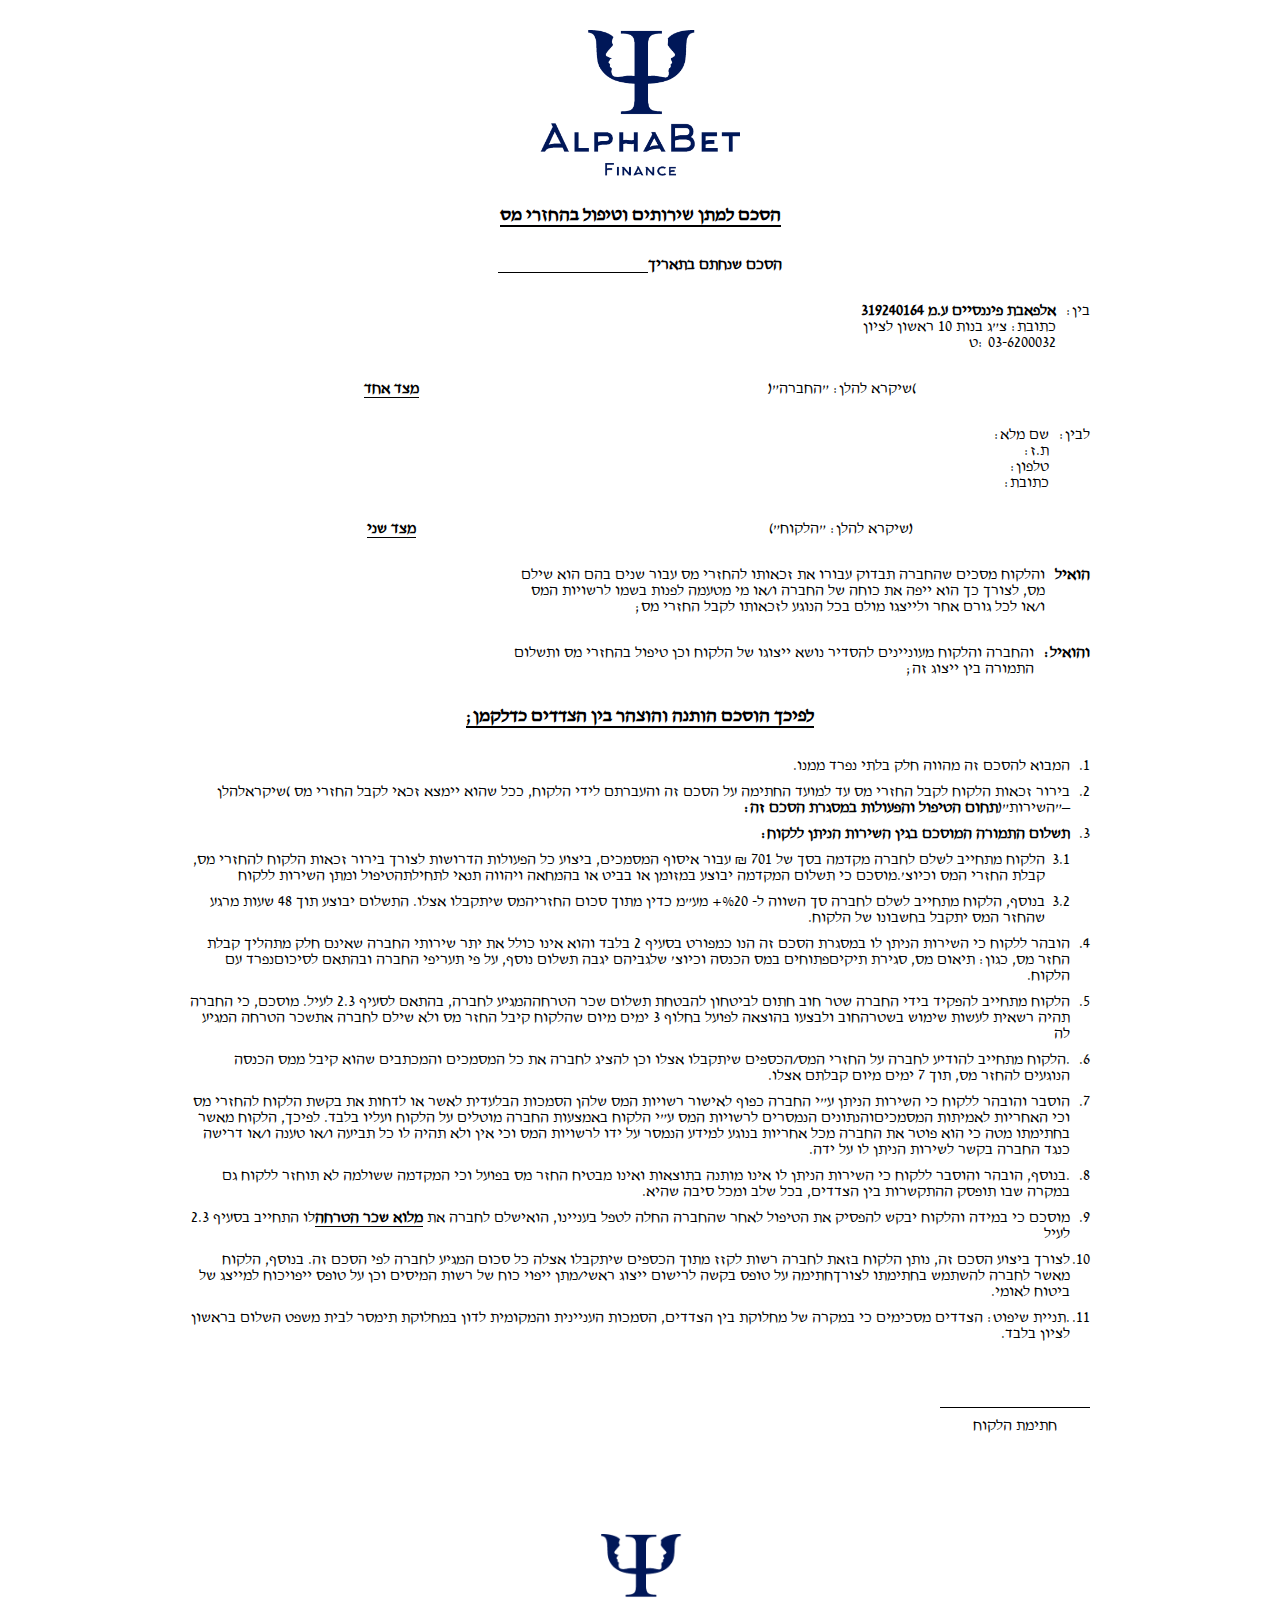
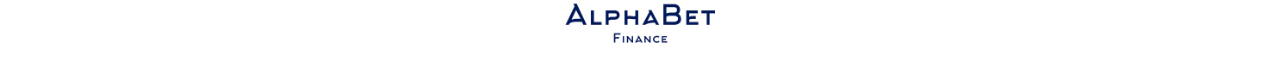
<file: index.html>
<!DOCTYPE html>
<html lang="en">
<head>
  <meta charset="UTF-8">
  <meta name="viewport" content="width=device-width, initial-scale=1, shrink-to-fit=no">
  <title>israel</title>
  <meta name="keywords" content="text, test">
  <meta name="description" content="very long text description">
  <link rel="stylesheet" href="css/style.css">
</head>
<body>
<div class="wrapper">
  <div class="logo logo--header">
    <img src="img/pavel-israel.png" alt="">
  </div>

  <div class="content">
    <h2><span>הסכם למתן שירותים וטיפול בהחזרי מס</span></h2>
    <div class="inp-top">
      <label for="tinp" class="inp-top__label"><b>הסכם שנחתם בתאריך</b></label>
      <input type="text" name="tinp" id="tinp" class="inp inp--inp-top">
    </div>
    <div class="df-nw">
      <div class="df-nw__solo">בין:</div>
      <div>
        <div><b> אלפאבת פיננסיים ע.מ 319240164</b></div>
        <div>כתובת: צ"ג בנות 10 ראשון לציון</div>
        <div> 03-6200032 :ט</div>
      </div>
    </div>
    <div class="df-sa">
      <div>)שיקרא להלן: "החברה"(</div>
      <div><a href="#"><b>מצד אחד</b></a></div>
    </div>
    <div class="df-nw">
      <div class="df-nw__solo">לבין:</div>
      <div>
        <div>שם מלא:</div>
        <div>ת.ז:</div>
        <div>טלפון:</div>
        <div>כתובת:</div>
      </div>
    </div>
    <div class="df-sa">
      <div>(שיקרא להלן: "הלקוח")</div>
      <div><a href="#"><b>מצד שני</b></a></div>
    </div>
    <div class="df-nw">
      <div class="df-nw__solo"><b>הואיל</b></div>
      <div>
        <div>והלקוח מסכים שהחברה תבדוק עבורו את זכאותו להחזרי מס עבור שנים בהם הוא שילם</div>
        <div>מס, לצורך כך הוא ייפה את כוחה של החברה ו/או מי מטעמה לפנות בשמו לרשויות המס</div>
        <div>ו/או לכל גורם אחר ולייצגו מולם בכל הנוגע לזכאותו לקבל החזרי מס;</div>
      </div>
    </div>
    <div class="df-nw">
      <div class="df-nw__solo"><b>והואיל:</b></div>
      <div>
        <div>והחברה והלקוח מעוניינים להסדיר נושא ייצוגו של הלקוח וכן טיפול בהחזרי מס ותשלום</div>
        <div>התמורה בין ייצוג זה;</div>
      </div>
    </div>
    <h2><span>לפיכך הוסכם הותנה והוצהר בין הצדדים כדלקמן;</span></h2>
    <ol>
      <li>המבוא להסכם זה מהווה חלק בלתי נפרד ממנו.</li>
      <li>בירור זכאות הלקוח לקבל החזרי מס עד למועד החתימה על הסכם זה והעברתם לידי הלקוח, ככל שהוא יימצא זכאי לקבל החזרי מס )שיקראלהלן –"השירות"(<b>תחום הטיפול והפעולות במסגרת הסכם זה:</b></li>
      <li><b>תשלום התמורה המוסכם בגין השירות הניתן ללקוח:</b>
        <ol>
          <li>הלקוח מתחייב לשלם לחברה מקדמה בסך של 701 ₪ עבור איסוף המסמכים, ביצוע כל הפעולות הדרושות לצורך בירור זכאות הלקוח להחזרי מס, קבלת החזרי המס וכיוצ'.מוסכם כי תשלום המקדמה יבוצע במזומן או בביט או בהמחאה ויהווה תנאי לתחילתהטיפול ומתן השירות ללקוח</li>
          <li>בנוסף, הלקוח מתחייב לשלם לחברה סך השווה ל- %20+ מע"מ כדין מתוך סכום החזריהמס שיתקבלו אצלו. התשלום יבוצע תוך 48 שעות מרגע שהחזר המס יתקבל בחשבונו של הלקוח.</li>
        </ol>
      </li>
      <li>הובהר ללקוח כי השירות הניתן לו במסגרת הסכם זה הנו כמפורט בסעיף 2 בלבד והוא אינו כולל את יתר שירותי החברה שאינם חלק מתהליך קבלת החזר מס, כגון: תיאום מס, סגירת תיקיםפתוחים במס הכנסה וכיוצ' שלגביהם יגבה תשלום נוסף, על פי תעריפי החברה ובהתאם לסיכוםנפרד עם הלקוח.</li>
      <li>הלקוח מתחייב להפקיד בידי החברה שטר חוב חתום לביטחון להבטחת תשלום שכר הטרחההמגיע לחברה, בהתאם לסעיף 2.3 לעיל. מוסכם, כי החברה תהיה רשאית לעשות שימוש בשטרהחוב ולבצעו בהוצאה לפועל בחלוף 3 ימים מיום שהלקוח קיבל החזר מס ולא שילם לחברה אתשכר הטרחה המגיע לה</li>
      <li> .הלקוח מתחייב להודיע לחברה על החזרי המס/הכספים שיתקבלו אצלו וכן להציג לחברה את כל המסמכים והמכתבים שהוא קיבל ממס הכנסה הנוגעים להחזר מס, תוך 7 ימים מיום קבלתם אצלו.</li>
      <li>הוסבר והובהר ללקוח כי השירות הניתן ע"י החברה כפוף לאישור רשויות המס שלהן הסמכות הבלעדית לאשר או לדחות את בקשת הלקוח להחזרי מס וכי האחריות לאמיתות המסמכיםוהנתונים הנמסרים לרשויות המס ע"י הלקוח באמצעות החברה מוטלים על הלקוח ועליו בלבד. לפיכך, הלקוח מאשר בחתימתו מטה כי הוא פוטר את החברה מכל אחריות בנוגע למידע הנמסר
        על ידו לרשויות המס וכי אין ולא תהיה לו כל תביעה ו/או טענה ו/או דרישה כנגד החברה בקשר לשירות הניתן לו על ידה.</li>
      <li> .בנוסף, הובהר והוסבר ללקוח כי השירות הניתן לו אינו מותנה בתוצאות ואינו מבטיח החזר מס
        בפועל וכי המקדמה ששולמה לא תוחזר ללקוח גם במקרה שבו תופסק ההתקשרות בין הצדדים, בכל שלב ומכל סיבה שהיא.</li>
      <li>מוסכם כי במידה והלקוח יבקש להפסיק את הטיפול לאחר שהחברה החלה לטפל בעניינו, הואישלם לחברה את <a href="#"><b>מלוא שכר הטרחה</b></a>לו התחייב בסעיף 2.3 לעיל</li>
      <li>לצורך ביצוע הסכם זה, נותן הלקוח בזאת לחברה רשות לקזז מתוך הכספים שיתקבלו אצלה כל סכום המגיע לחברה לפי הסכם זה. בנוסף, הלקוח מאשר לחברה להשתמש בחתימתו לצורךחתימה על טופס בקשה לרישום ייצוג ראשי/מתן ייפוי כוח של רשות המיסים וכן על טופס ייפויכוח למייצג של ביטוח לאומי.</li>
      <li> .תניית שיפוט: הצדדים מסכימים כי במקרה של מחלוקת בין הצדדים, הסמכות העניינית והמקומית לדון במחלוקת תימסר לבית משפט השלום בראשון לציון בלבד.</li>
    </ol>
    <div class="sign-name">
      <input type="text" name="name" id="name" class="inp">
      <label for="name" class="sign-name__label"> חתימת הלקוח</label>
    </div>
  </div>

  <div class="logo logo--footer">
    <img src="img/pavel-israel.png" alt="">
  </div>
</div>


</body>
</html>
</file>
<file: css/style.css>
@font-face {
    font-family: 'David';
    src: url('../fonts/david.ttf') format('truetype');
    font-weight: normal;
    font-style: normal;
}
/*General*/
html, body {
    margin: 0;
    padding: 0;
    width: 100%;
    min-height: 100vh;
    -webkit-font-smoothing: antialiased;
    -moz-osx-font-smoothing: grayscale;
}
body{
    direction: rtl;
}
* {
    -webkit-box-sizing: border-box;
    -moz-box-sizing: border-box;
    box-sizing: border-box;
}
a{
    text-decoration: none;
}
a, button {
    outline: none;
    -webkit-transition: all 0.25s;
    -moz-transition: all 0.25s;
    -ms-transition: all 0.25s;
    -o-transition: all 0.25s;
    transition: all 0.25s;
}
h1,h2{
    margin: 0;
    text-align: center;
}
input, textarea, button, select {
    outline: none;
    border: none;
    padding: 0;
}
ul, ol {
    margin: 0;
    padding: 0;
    list-style: none;
}
img {
    display: block;
    max-width: 100%;
}
input[type="checkbox"],
input[type="radio"]{
    display: none;
}
/*STYLE*/
.logo{
    width: 100%;
    margin-left: auto;
    margin-right: auto;
}
.logo--header{
    max-width: 200px;
}
.logo--footer{
    max-width: 150px;
}
.content{
    width: 100%;
    max-width: 900px;
    margin-left: auto;
    margin-right: auto;
    font-family: 'David',sans-serif;
}
ol li{
    margin: 10px 0;
}
ol {
    counter-reset: item
}
li {
    position: relative;
    display: block;
    padding-right: 20px;
}
li ol li{
    padding-right: 25px;
}
li:before {
    position: absolute;
    top: 0;
    right: 0;
    content: counters(item, "") ". ";
    counter-increment: item
}
li ol li:before{
    content: counters(item, ".");
    counter-increment: item
}
a{
    color: #000;
    border-bottom: 1px solid #000;
}
.inp{
    width: 100%;
    max-width: 100%;
    border-bottom: 1px solid #000;
}
.sign-name{
    width: 150px;
    max-width: 150px;
    margin-top: 50px;
    margin-bottom: 100px;
}
.sign-name__label{
    display: block;
    margin-top: 10px;
    text-align: center;
}
.df-nw{
    display: flex;
    margin-top: 30px;
}
.df-nw__solo{
    margin-left: 10px;
}
h2{
    margin: 30px 0;
    font-size: 19px;
}
h2 span{
    display: inline-block;
    border-bottom: 2px solid #000;
}
.df-sa{
    display: flex;
    justify-content:space-around;
    margin-top: 30px;
}
.inp-top{
    display: flex;
    justify-content: center;
}
.inp--inp-top{
    max-width: 150px;
}
.wrapper{
    padding: 30px 0;
}
</file>
